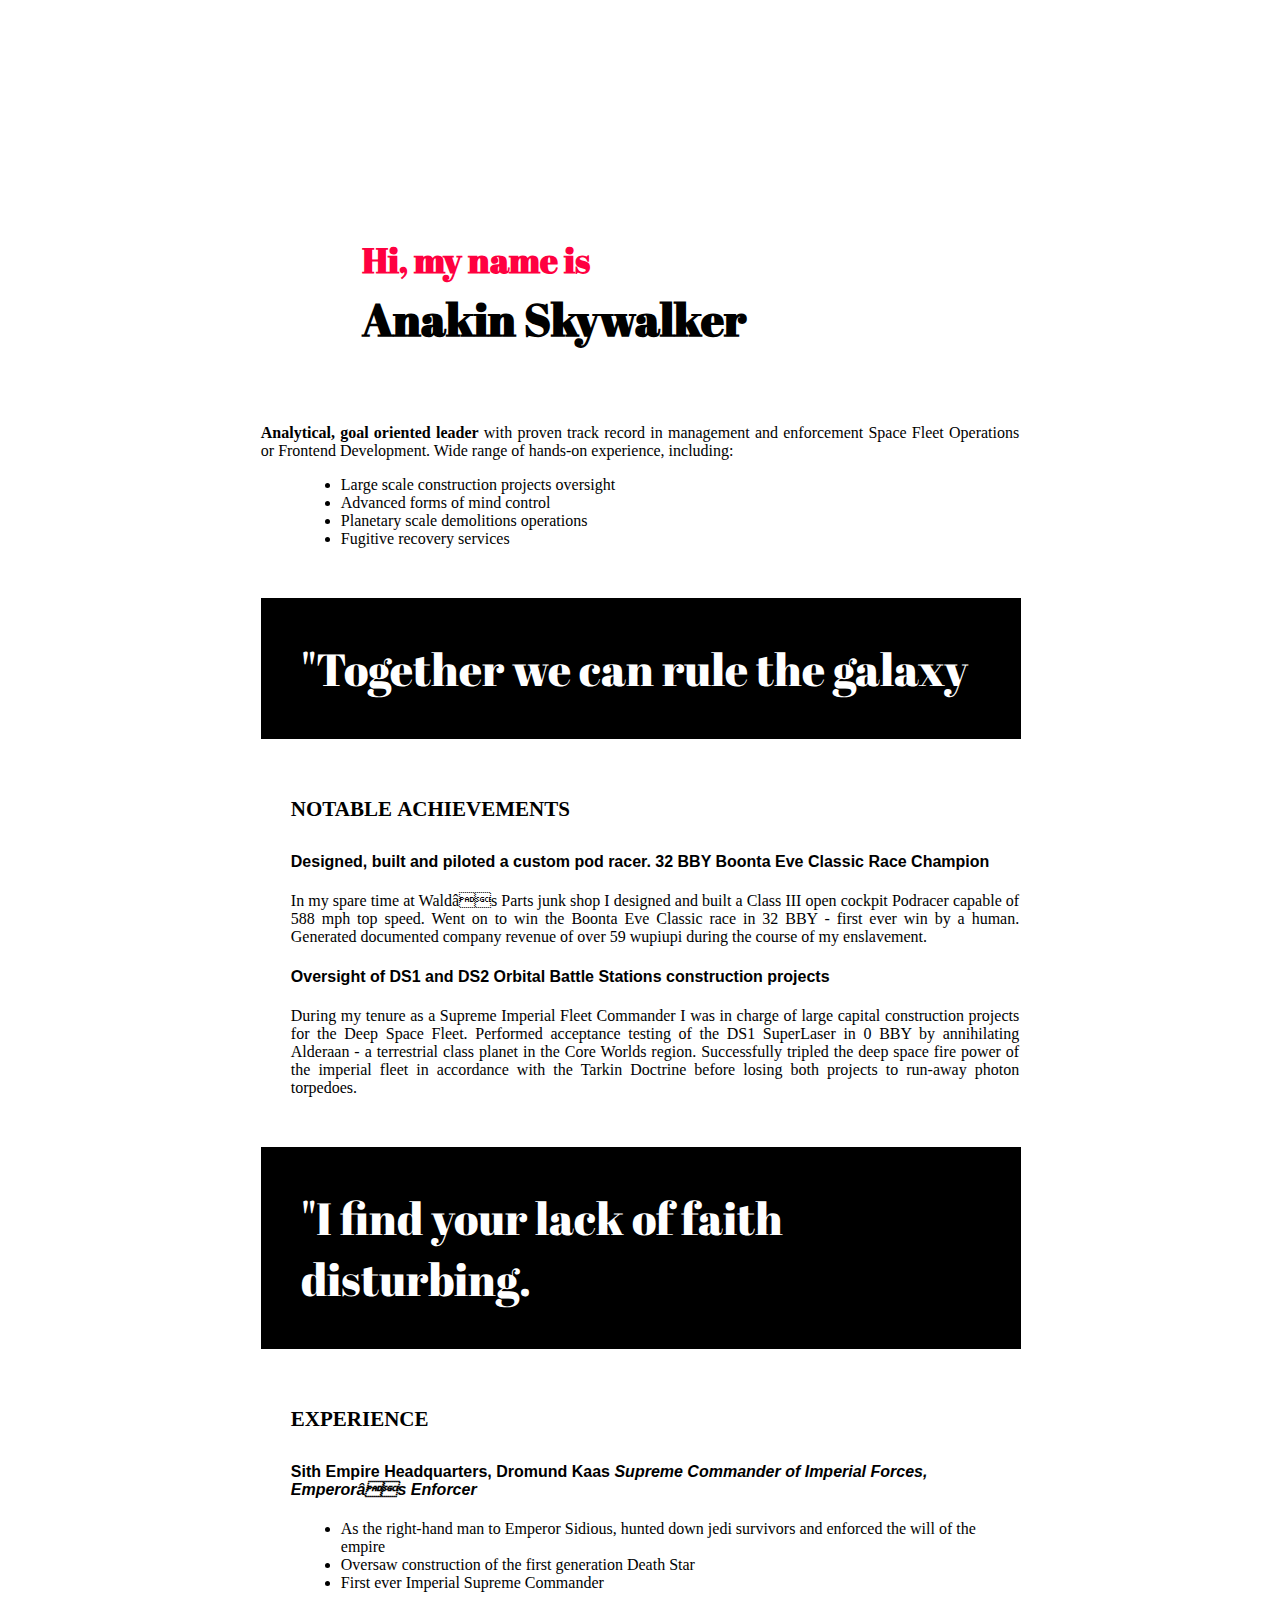
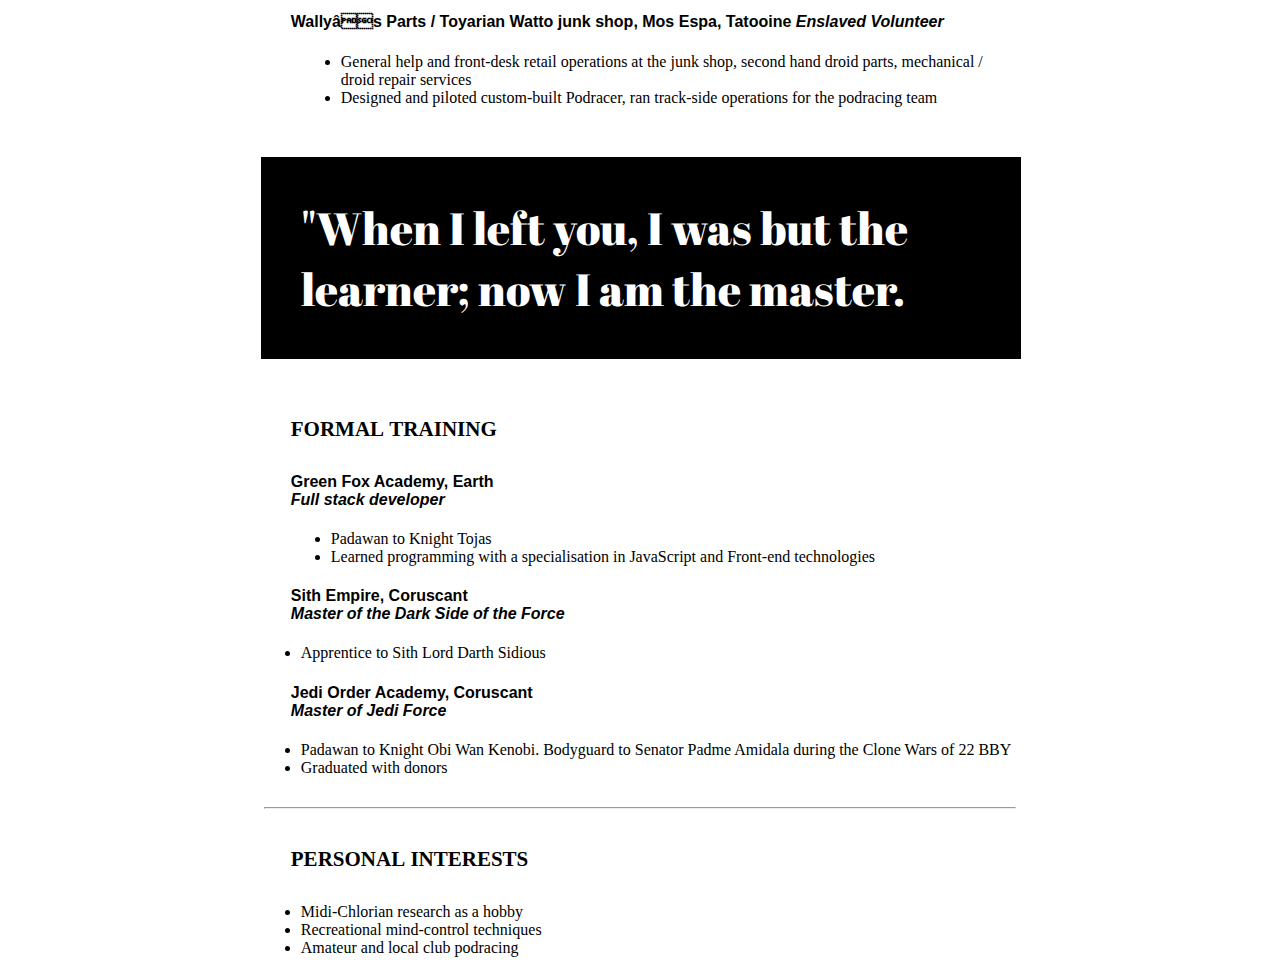
<file: 1.weboldal/index.html>
<!DOCTYPE html>
<html lang="en" >
<head>
  <meta charset="UTF-8">
  <title>CodePen - My First website</title>
  <link href="https://fonts.googleapis.com/css2?family=Abril+Fatface&display=swap" rel="stylesheet">
<link href="https://fonts.googleapis.com/css2?family=Abril+Fatface&family=Josefin+Sans&display=swap" rel="stylesheet">
<link href="https://fonts.googleapis.com/css2?family=Abril+Fatface&family=Josefin+Sans&family=Merriweather&display=swap" rel="stylesheet"><link rel="stylesheet" href="./style.css">

</head>
<body>
<!-- partial:index.partial.html -->
<header>
  <div> 
    <div class="h1">Hi, my name is</div>
    <div class="h2">Anakin Skywalker</div>
  </div>
</header>
<div>
<main>  
  <p><span><strong>Analytical, goal oriented leader</strong><span> with proven track record in management and
enforcement Space Fleet Operations or Frontend Development. Wide range of
  hands-on experience, including:
  <ul class="list">
    <li>Large scale construction projects       oversight</li>
    <li> Advanced forms of mind control</li>
    <li> Planetary scale demolitions operations</li>
    <li> Fugitive recovery services</li>
  </ul></p>
  <blockquote class="together">
    "Together we can rule the galaxy
  </blockquote>
  <section>
      <h3>Notable achievements<h3>
  </section>
  <section><h4>Designed, built and piloted a custom pod racer. 32 BBY Boonta Eve Classic Race Champion</h4></section>
<section>
<p>In my spare time at Waldâs Parts junk shop I designed and built a Class III open
cockpit Podracer capable of 588 mph top speed. Went on to win the Boonta Eve
Classic race in 32 BBY - first ever win by a human. Generated documented company
  revenue of over 59 wupiupi during the course of my enslavement.</p></section>
       
<section><h4>Oversight of DS1 and DS2 Orbital Battle Stations construction projects</h4></section>

<section><p>During my tenure as a Supreme Imperial Fleet Commander I was in charge of large
capital construction projects for the Deep Space Fleet. Performed acceptance
testing of the DS1 SuperLaser in 0 BBY by annihilating Alderaan - a terrestrial
class planet in the Core Worlds region. Successfully tripled the deep space fire
power of the imperial fleet in accordance with the Tarkin Doctrine before losing
  both projects to run-away photon torpedoes.</p></section>

<div class="together">
"I find your lack of faith disturbing.
</div>
<section><h3>Experience</h3></section>

<section><h4>Sith Empire Headquarters, Dromund Kaas
  <span><i>Supreme Commander of Imperial Forces, Emperorâs Enforcer</i></span></h4>
</section>
        <ul class="list">
<li>As the right-hand man to Emperor Sidious, hunted down jedi survivors and
  enforced the will of the empire</li>
          <li>Oversaw construction of the first generation Death Star</li>
<li>First ever Imperial Supreme Commander</li>
        </ul>
<section><h4>Wallyâs Parts / Toyarian Watto junk shop, Mos Espa, Tatooine
<span><i>Enslaved Volunteer</i></span></h4></section>
<ul class="list">
 <li>General help and front-desk retail operations at the junk shop, second hand
   droid parts, mechanical / droid repair services</li>
 <li>Designed and piloted custom-built Podracer, ran track-side operations for the
   podracing team</li>
        </ul>
<div class="together">
"When I left you, I was but the learner; now I am the master.</div>

<section><h3>Formal training</h3></section>

<section><h4>Green Fox Academy, Earth <br>

<span><i>Full stack developer</i></span>
  </h4></sextion>
  <ul>
    
    <li>Padawan to Knight Tojas</l>
    <li>Learned programming with a specialisation in JavaScript and Front-end
      technologies</li></ul>

    <secton><h4>Sith Empire, Coruscant <br>

      <span><i>Master of the Dark Side of the Force</i></span></h4></section>
<ul>
  <li>Apprentice to Sith Lord Darth Sidious</li>
    </ul>
<section><h4>Jedi Order Academy, Coruscant<br>

  <span><i>Master of Jedi Force</i></span>
  </h4></section>
    <ul>
    <li>Padawan to Knight Obi Wan Kenobi. Bodyguard to Senator Padme Amidala during
      the Clone Wars of 22 BBY</li>
      <li>Graduated with donors</li></ul>
      <hr></hr>
<section><h3>Personal interests</h3></section>
<ul>
  <li>Midi-Chlorian research as a hobby</li>
  <li>Recreational mind-control techniques</li>
  <li>Amateur and local club podracing</li>
    </ul>
   </div>
</div>
</main>
<!-- partial -->
  
</body>
</html>
</file>
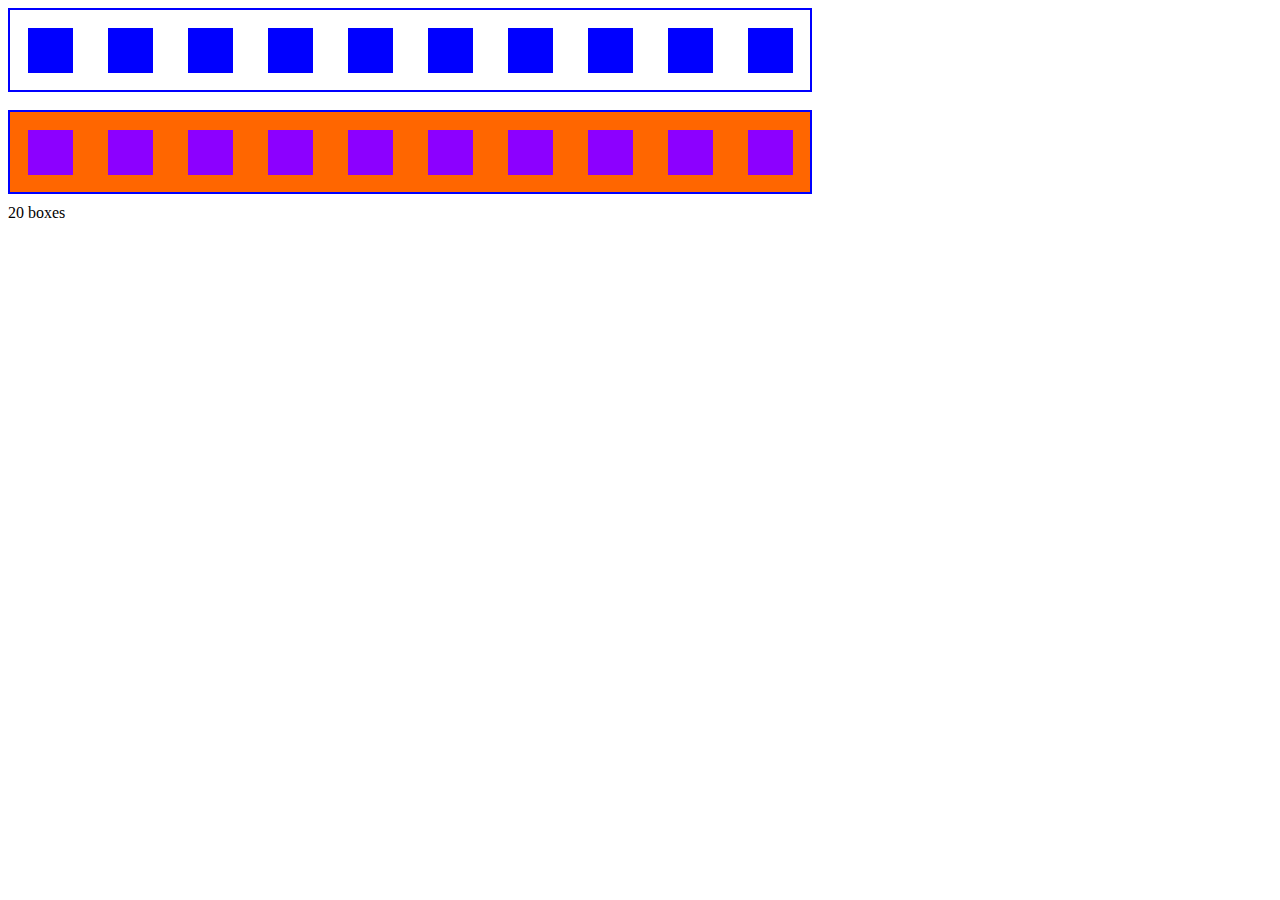
<file: 20boxes/index.html>
<!DOCTYPE html>
<html lang="hu">
<head>
    <meta charset="UTF-8">
    <meta http-equiv="X-UA-Compatible" content="IE=edge">
    <meta name="viewport" content="width=device-width, initial-scale=1.0">
    <title>Document</title>
    <link rel="stylesheet" href="style.css">
</head>
<body>
    
    <div id="ures">
        <div class="negyzet"></div>
        <div class="negyzet"></div>
        <div class="negyzet"></div>
        <div class="negyzet"></div>
        <div class="negyzet"></div>
        <div class="negyzet"></div>
        <div class="negyzet"></div>
        <div class="negyzet"></div>
        <div class="negyzet"></div>
        <div class="negyzet"></div>
    </div><br>

    <div id="teli">
        <div class="negyzetek"></div>
        <div class="negyzetek"></div>
        <div class="negyzetek"></div>
        <div class="negyzetek"></div>
        <div class="negyzetek"></div>
        <div class="negyzetek"></div>
        <div class="negyzetek"></div>
        <div class="negyzetek"></div>
        <div class="negyzetek"></div>
        <div class="negyzetek"></div>
   
    </div>

    <div id="boxes">20 boxes</div>

</body>
</html>
</file>
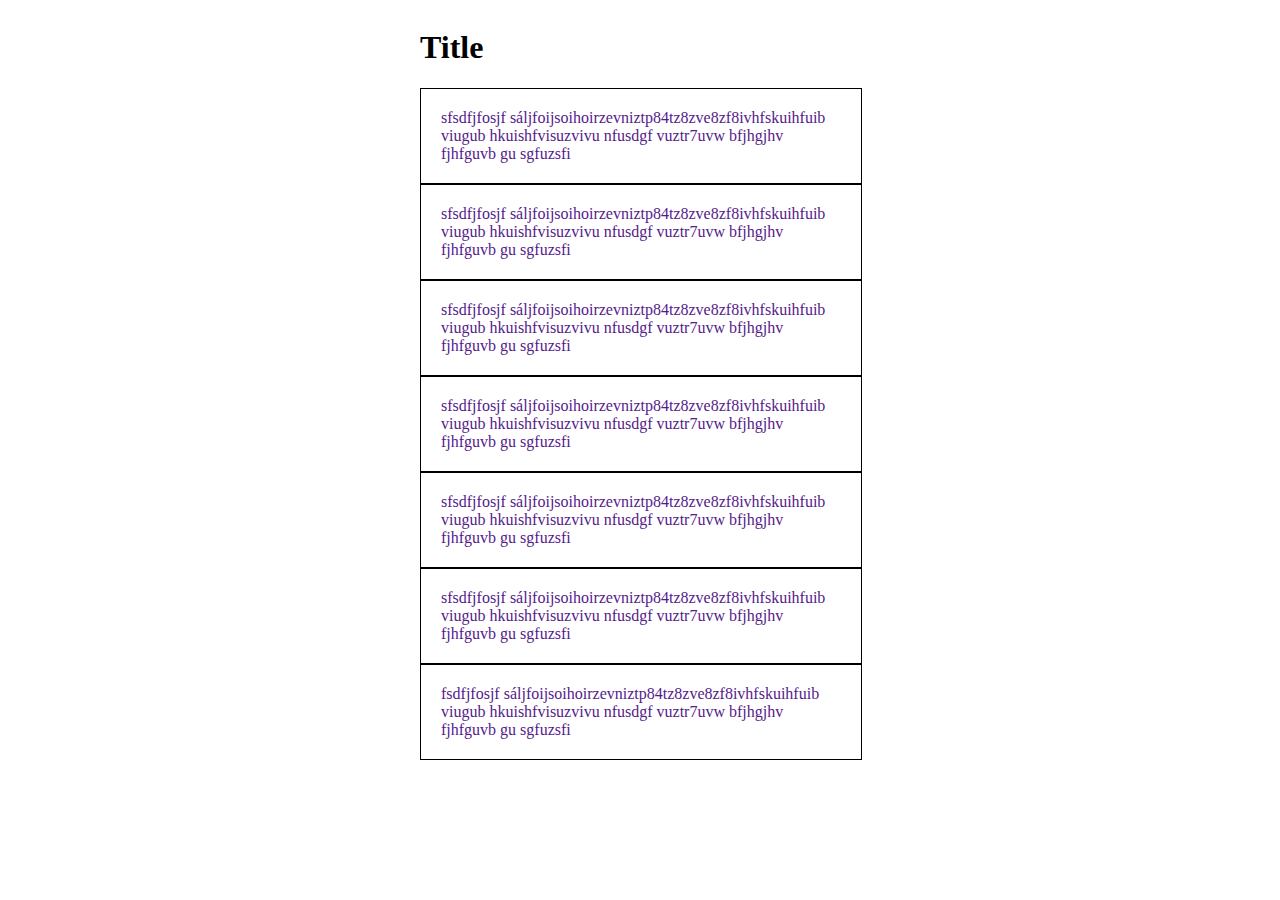
<file: Pseudo/index.html>
<!DOCTYPE html>
<html lang="hu">
<head>
    <meta charset="UTF-8">
    <meta http-equiv="X-UA-Compatible" content="IE=edge">
    <meta name="viewport" content="width=device-width, initial-scale=1.0">
    <title>Document</title>
    <link rel="stylesheet" href="style.css">
</head>

<main>
    <body>
        <h1>Title</h1>
            <a href="">
            <div>
                
            sfsdfjfosjf sáljfoijsoihoirzevniztp84tz8zve8zf8ivhfskuihfuib viugub hkuishfvisuzvivu nfusdgf vuztr7uvw bfjhgjhv fjhfguvb gu sgfuzsfi
        
            </div></a>
            <a href="">
                <div>
                    
            sfsdfjfosjf sáljfoijsoihoirzevniztp84tz8zve8zf8ivhfskuihfuib viugub hkuishfvisuzvivu nfusdgf vuztr7uvw bfjhgjhv fjhfguvb gu sgfuzsfi
            
            </div></a>
        
            <a href="">
            <div>
                        
            sfsdfjfosjf sáljfoijsoihoirzevniztp84tz8zve8zf8ivhfskuihfuib viugub hkuishfvisuzvivu nfusdgf vuztr7uvw bfjhgjhv fjhfguvb gu sgfuzsfi
               
            </div></a>
            <a href="">
            <div>
                            
            sfsdfjfosjf sáljfoijsoihoirzevniztp84tz8zve8zf8ivhfskuihfuib viugub hkuishfvisuzvivu nfusdgf vuztr7uvw bfjhgjhv fjhfguvb gu sgfuzsfi
                    
            </div></a>
            <a href="">
            <div>        
                                
            sfsdfjfosjf sáljfoijsoihoirzevniztp84tz8zve8zf8ivhfskuihfuib viugub hkuishfvisuzvivu nfusdgf vuztr7uvw bfjhgjhv fjhfguvb gu sgfuzsfi
                        
            </div></a>
            <a href="">
            <div>
                                   
            sfsdfjfosjf sáljfoijsoihoirzevniztp84tz8zve8zf8ivhfskuihfuib viugub hkuishfvisuzvivu nfusdgf vuztr7uvw bfjhgjhv fjhfguvb gu sgfuzsfi
                            
            </div></a>
            <a href="">
            <div>
                                        
            fsdfjfosjf sáljfoijsoihoirzevniztp84tz8zve8zf8ivhfskuihfuib viugub hkuishfvisuzvivu nfusdgf vuztr7uvw bfjhgjhv fjhfguvb gu sgfuzsfi
                                
            </div></a>        
   
    </body>
</main>
</html>
</file>
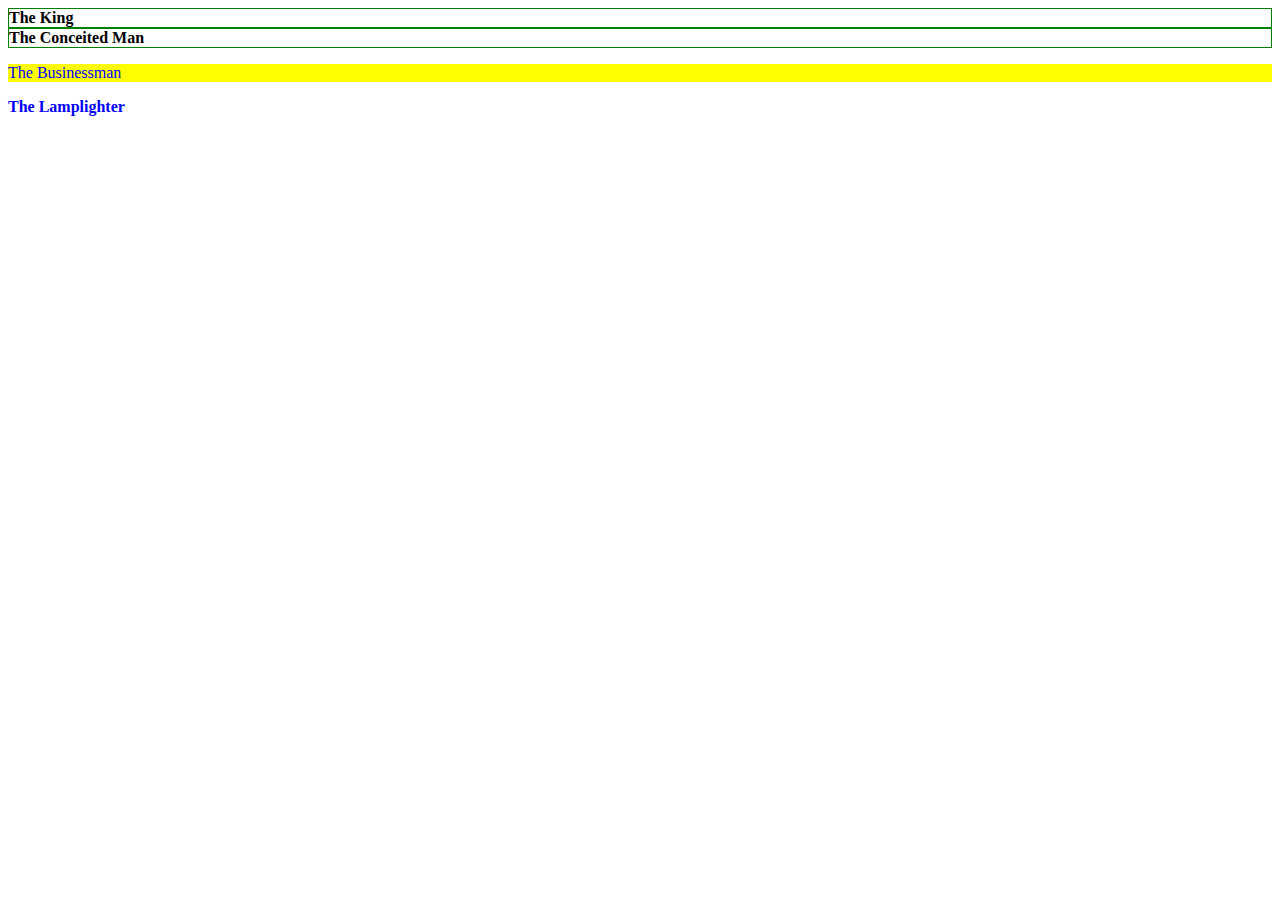
<file: The King/index.html>
<!DOCTYPE html>
<html lang="en">
<head>
    <meta charset="UTF-8">
    <link rel="stylesheet" href="style.css">
    <meta name="viewport" content="width=device-width, initial-scale=1.0">
    <title>Document</title>
</head>
<body>
    


<div class="container">
    <div id="b325" class="asteroid">The King</div>
    <div class="asteroidb326">The Conceited Man</div>
  </div>
  <p class="asteroidbig">The Businessman</p>
  <div class="asteroidb329big">The Lamplighter</div>

</body>
</html>
</file>
<file: 1.weboldal/style.css>
header{
  background: no-repeat center / 100% url("https://raw.githubusercontent.com/green-fox-academy/myfirstapp-syllabus/master/assets/first-website-header.png");
  
 
  
  display: flex;
  height: 400px;
  position: relative;
  
}

.h1 {
  position: absolute;
  top: 57%;
  left: 28%;
  font-weight: bold;
  font-size: 35px;
  font-family: 'Abril Fatface', cursive;
  color: rgb(255, 0, 64);
}

.h2 {
  position: absolute;
  top: 70%;
  left: 28%;
  font-weight: bold;
  font-size: 45px;
  font-family: 'Abril Fatface', cursive;
}


p {
  text-align: justify;
  font-family: font-family: Josefin Sans;
 
}

main {
  width: 60%;
  margin: auto;
}
.list {
  display: flex;
  flex-direction: column;
  justify-content: center;
  margin-left: 40px;
}

.together {
 
  font-size: 45px;
  color: white;
  background-color: black;
  padding: 40px;
  width: 680px;
  margin: auto;
  margin-top: 50px;
  margin-bottom:50px;
  
  font-family: Abril Fatface;
}

h3{
  font-family: font-family:Merriweather;
  font-variant-caps: all-small-caps;
  font-size: 30px;
}

h4{
  font-family: 'Noto Sans', sans-serif;
}

section {
  margin-left: 30px;
}

hr {
  width: 750px;
  margin-top: 30px;
}
</file>
<file: 20boxes/style.css>
#ures {
    border:blue 2px solid;
    display: flex;
    background-color:white;
    width: 800px;
    height: 80px;
    justify-content: space-around;
    align-items: center;
}

#teli {
display: flex;
border: blue 2px solid;
justify-content: space-around;
align-items: center;
background-color: rgb(255, 102, 0);
width: 800px;
height: 80px;


}

.negyzet {
    display: flex;
    justify-content: space-around;
    width: 45px;
    height: 45px;
    background-color: blue;
}

.negyzetek {
    display: flex;
    justify-content: space-around;
    width: 45px;
    height: 45px;
    background-color: rgb(140, 0, 255); 

}

#boxes {
    display: flex;
    margin-top: 10px;
}
</file>
<file: Pseudo/style.css>
main {
    display: flex;
    margin: auto;
    flex-direction: column;
    width: 440px;
    justify-content: center;
}


div {
    border: black 1px solid;
    width: 400px;
    padding: 20px;
   
}

a:hover {
    background: orange;
}

a:link {
    background-color: white;
    text-decoration: none;
}
</file>
<file: The King/style.css>
.asteroidbig {
  color: blue;
  background-color: yellow;
}

.asteroidb329big {
    color: blue;
    font-weight: bold;
}

#b325 {
    border: green 1px solid;
    font-weight: bold;
}

.asteroidb326 {
    border: 1px solid green;
    font-weight: bold;
}
</file>
